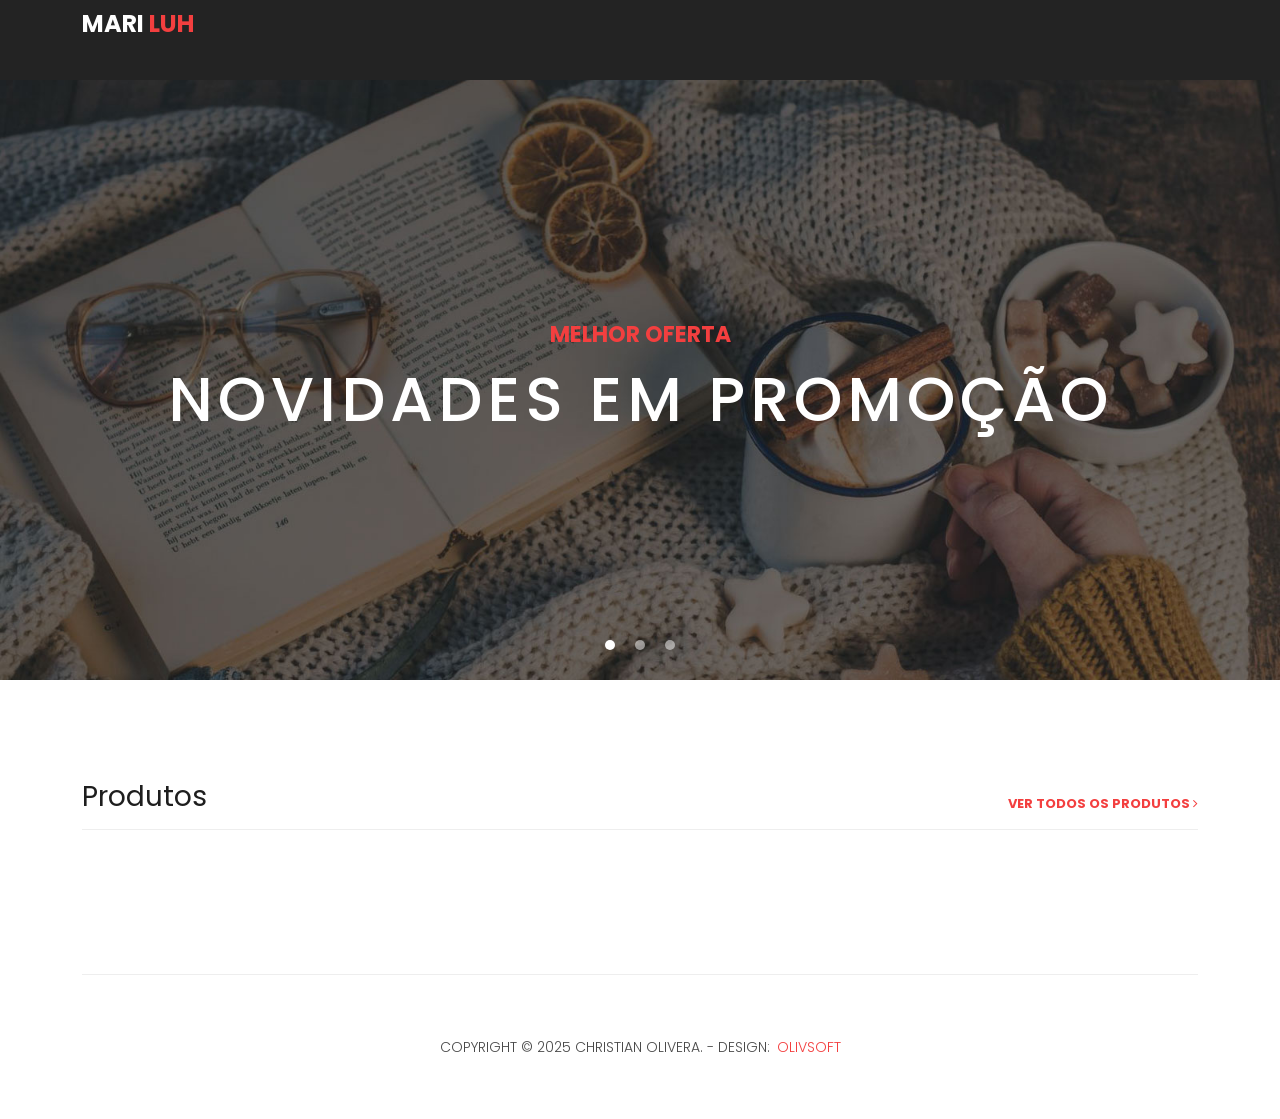
<file: index.html>
<!DOCTYPE html>
<html lang="en">
  <head>
    <meta charset="utf-8" />
    <meta
      name="viewport"
      content="width=device-width, initial-scale=1, shrink-to-fit=no"
    />
    <meta name="description" content="" />
    <meta name="author" content="" />
    <link
      href="https://fonts.googleapis.com/css?family=Poppins:100,200,300,400,500,600,700,800,900&display=swap"
      rel="stylesheet"
    />

    <title>MariLuh</title>
    <!-- Favicon -->
    <link rel="icon" type="image/png" href="favicon_io/favicon-32x32.png" />

    <!-- Bootstrap core CSS -->
    <link href="vendor/bootstrap/css/bootstrap.min.css" rel="stylesheet" />
    <link
      href="https://cdn.jsdelivr.net/npm/bootstrap@5.3.0/dist/css/bootstrap.min.css"
      rel="stylesheet"
    />
    <!-- -->

    <!-- Additional CSS Files -->
    <link rel="stylesheet" href="assets/css/fontawesome.css" />
    <link rel="stylesheet" href="assets/css/templatemo-sixteen.css" />
    <link rel="stylesheet" href="assets/css/owl.css" />
    <link rel="stylesheet" href="assets/css/modal.css" />
  </head>

  <body>
    <!-- ***** Preloader Start ***** -->
    <div id="preloader">
      <div class="jumper">
        <div></div>
        <div></div>
        <div></div>
      </div>
    </div>

    <!-- Header -->
    <header class="">
      <nav class="navbar navbar-expand-lg">
        <div class="container">
          <a class="navbar-brand" href="index.html"
            ><h2>Mari <em>Luh</em></h2></a
          >
        </div>
      </nav>
    </header>

    <!-- Page Content -->
    <!-- Banner Starts Here -->
    <div class="banner header-text">
      <div class="owl-banner owl-carousel">
        <div class="banner-item-01">
          <div class="text-content">
            <h4>Melhor Oferta</h4>
            <h2>Novidades em promoção</h2>
          </div>
        </div>
        <div class="banner-item-02">
          <div class="text-content">
            <h4>Ofertas relâmpagos</h4>
            <h2>Obtenha seus melhores produtos</h2>
          </div>
        </div>
        <div class="banner-item-03">
          <div class="text-content">
            <h4>Última hora</h4>
            <h2>Ofertas de última hora</h2>
          </div>
        </div>
      </div>
    </div>
    <!-- Banner Ends Here -->

    <div class="latest-products">
      <div class="container">
        <div class="row">
          <div class="col-md-12">
            <div class="section-heading">
              <h2>Produtos</h2>
              <a href="products.html"
                >ver todos os produtos <i class="fa fa-angle-right"></i
              ></a>
            </div>
          </div>

          <!--Produtos -->

          <div id="container-produtos" class="row"></div>

          <!--Produtos -->
          <br />
        </div>
      </div>
    </div>

    <footer>
      <div class="container">
        <div class="row">
          <div class="col-md-12">
            <div class="inner-content">
              <p>
                Copyright &copy; 2025 Christian Olivera. - Design:
                <a id="olivsoft-link" href="#" target="_blank">OlivSoft</a>
              </p>
            </div>
          </div>
        </div>
      </div>
    </footer>

    <!-- Modal -->

    <div id="phoneModal" class="modal">
      <div class="modal-content">
        <span class="close">&times;</span>
        <p>WhatsApp: (19) 00000-0000</p>
      </div>
    </div>

    <!-- fecha modal -->

    <!-- Bootstrap core JavaScript -->
    <script src="vendor/jquery/jquery.min.js"></script>
    <script src="vendor/bootstrap/js/bootstrap.bundle.min.js"></script>

    <!-- Additional Scripts -->
    <script src="https://cdn.jsdelivr.net/npm/bootstrap@5.3.0/dist/js/bootstrap.bundle.min.js"></script>
    <script src="assets/js/custom.js"></script>
    <script src="assets/js/owl.js"></script>
    <script src="assets/js/slick.js"></script>
    <script src="assets/js/isotope.js"></script>
    <script src="assets/js/accordions.js"></script>
    <script src="assets/js/modal.js"></script>
    <script src="assets/js/products.js"></script>
  </body>
</html>
</file>
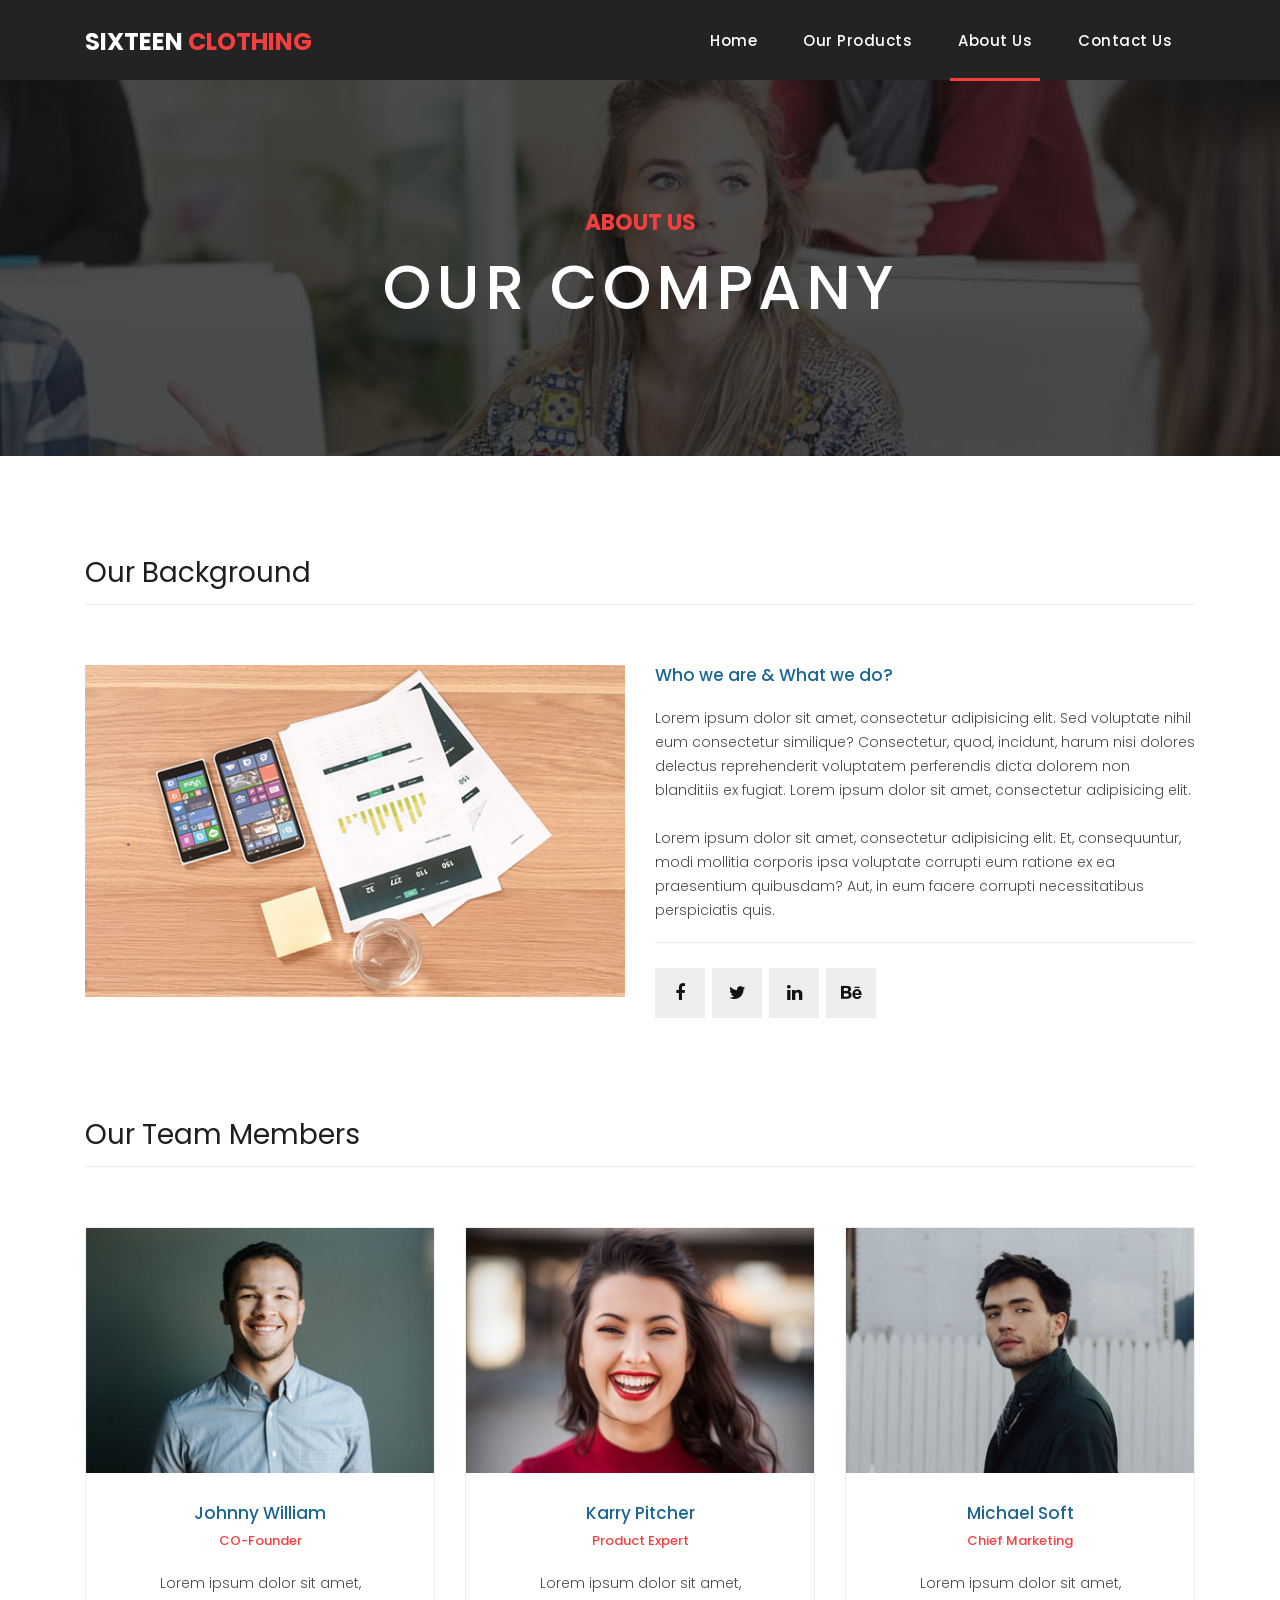
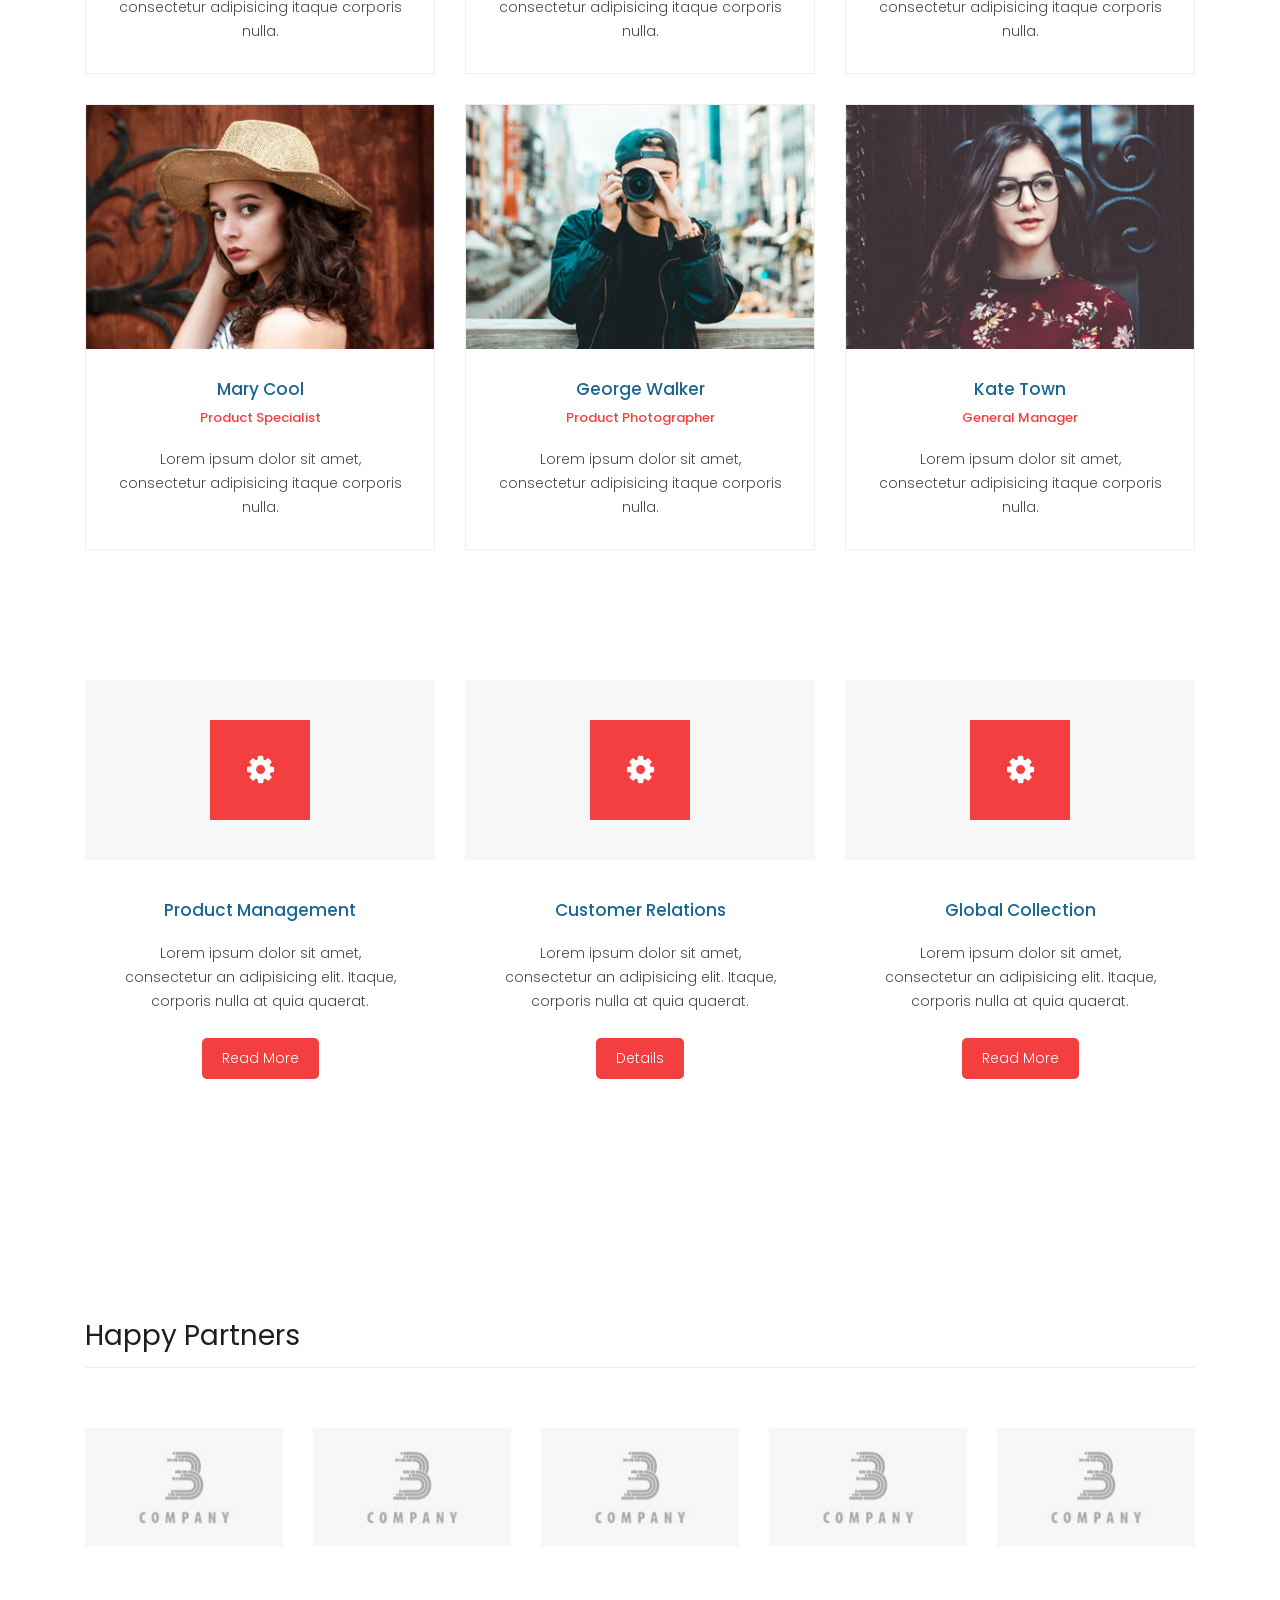
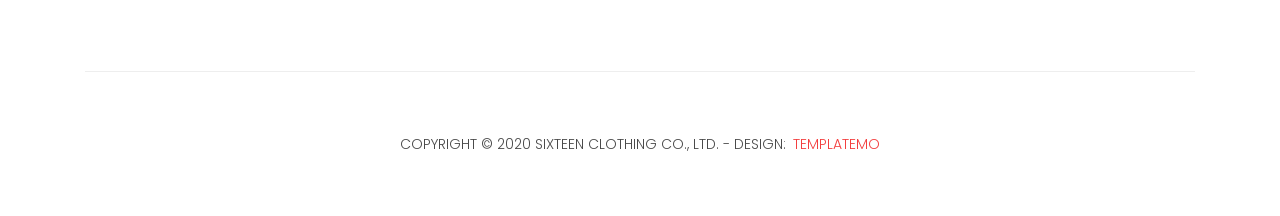
<file: about.html>
<!DOCTYPE html>
<html lang="en">

  <head>

    <meta charset="utf-8">
    <meta name="viewport" content="width=device-width, initial-scale=1, shrink-to-fit=no">
    <meta name="description" content="">
    <meta name="author" content="">
    <link href="https://fonts.googleapis.com/css?family=Poppins:100,200,300,400,500,600,700,800,900&display=swap" rel="stylesheet">

    <title>Sixteen Clothing - About Page</title>

    <!-- Bootstrap core CSS -->
    <link href="vendor/bootstrap/css/bootstrap.min.css" rel="stylesheet">
<!--

TemplateMo 546 Sixteen Clothing

https://templatemo.com/tm-546-sixteen-clothing

-->

    <!-- Additional CSS Files -->
    <link rel="stylesheet" href="assets/css/fontawesome.css">
    <link rel="stylesheet" href="assets/css/templatemo-sixteen.css">
    <link rel="stylesheet" href="assets/css/owl.css">

  </head>

  <body>

    <!-- ***** Preloader Start ***** -->
    <div id="preloader">
        <div class="jumper">
            <div></div>
            <div></div>
            <div></div>
        </div>
    </div>  
    <!-- ***** Preloader End ***** -->

    <!-- Header -->
    <header class="">
      <nav class="navbar navbar-expand-lg">
        <div class="container">
          <a class="navbar-brand" href="index.html"><h2>Sixteen <em>Clothing</em></h2></a>
          <button class="navbar-toggler" type="button" data-toggle="collapse" data-target="#navbarResponsive" aria-controls="navbarResponsive" aria-expanded="false" aria-label="Toggle navigation">
            <span class="navbar-toggler-icon"></span>
          </button>
          <div class="collapse navbar-collapse" id="navbarResponsive">
            <ul class="navbar-nav ml-auto">
              <li class="nav-item">
                <a class="nav-link" href="index.html">Home
                  <span class="sr-only">(current)</span>
                </a>
              </li> 
              <li class="nav-item">
                <a class="nav-link" href="products.html">Our Products</a>
              </li>
              <li class="nav-item active">
                <a class="nav-link" href="about.html">About Us</a>
              </li>
              <li class="nav-item">
                <a class="nav-link" href="contact.html">Contact Us</a>
              </li>
            </ul>
          </div>
        </div>
      </nav>
    </header>

    <!-- Page Content -->
    <div class="page-heading about-heading header-text">
      <div class="container">
        <div class="row">
          <div class="col-md-12">
            <div class="text-content">
              <h4>about us</h4>
              <h2>our company</h2>
            </div>
          </div>
        </div>
      </div>
    </div>


    <div class="best-features about-features">
      <div class="container">
        <div class="row">
          <div class="col-md-12">
            <div class="section-heading">
              <h2>Our Background</h2>
            </div>
          </div>
          <div class="col-md-6">
            <div class="right-image">
              <img src="assets/images/feature-image.jpg" alt="">
            </div>
          </div>
          <div class="col-md-6">
            <div class="left-content">
              <h4>Who we are &amp; What we do?</h4>
              <p>Lorem ipsum dolor sit amet, consectetur adipisicing elit. Sed voluptate nihil eum consectetur similique? Consectetur, quod, incidunt, harum nisi dolores delectus reprehenderit voluptatem perferendis dicta dolorem non blanditiis ex fugiat. Lorem ipsum dolor sit amet, consectetur adipisicing elit.<br><br>Lorem ipsum dolor sit amet, consectetur adipisicing elit. Et, consequuntur, modi mollitia corporis ipsa voluptate corrupti eum ratione ex ea praesentium quibusdam? Aut, in eum facere corrupti necessitatibus perspiciatis quis.</p>
              <ul class="social-icons">
                <li><a href="#"><i class="fa fa-facebook"></i></a></li>
                <li><a href="#"><i class="fa fa-twitter"></i></a></li>
                <li><a href="#"><i class="fa fa-linkedin"></i></a></li>
                <li><a href="#"><i class="fa fa-behance"></i></a></li>
              </ul>
            </div>
          </div>
        </div>
      </div>
    </div>

    
    <div class="team-members">
      <div class="container">
        <div class="row">
          <div class="col-md-12">
            <div class="section-heading">
              <h2>Our Team Members</h2>
            </div>
          </div>
          <div class="col-md-4">
            <div class="team-member">
              <div class="thumb-container">
                <img src="assets/images/team_01.jpg" alt="">
                <div class="hover-effect">
                  <div class="hover-content">
                    <ul class="social-icons">
                      <li><a href="#"><i class="fa fa-facebook"></i></a></li>
                      <li><a href="#"><i class="fa fa-twitter"></i></a></li>
                      <li><a href="#"><i class="fa fa-linkedin"></i></a></li>
                      <li><a href="#"><i class="fa fa-behance"></i></a></li>
                    </ul>
                  </div>
                </div>
              </div>
              <div class="down-content">
                <h4>Johnny William</h4>
                <span>CO-Founder</span>
                <p>Lorem ipsum dolor sit amet, consectetur adipisicing itaque corporis nulla.</p>
              </div>
            </div>
          </div>
          <div class="col-md-4">
            <div class="team-member">
              <div class="thumb-container">
                <img src="assets/images/team_02.jpg" alt="">
                <div class="hover-effect">
                  <div class="hover-content">
                    <ul class="social-icons">
                      <li><a href="#"><i class="fa fa-facebook"></i></a></li>
                      <li><a href="#"><i class="fa fa-twitter"></i></a></li>
                      <li><a href="#"><i class="fa fa-linkedin"></i></a></li>
                      <li><a href="#"><i class="fa fa-behance"></i></a></li>
                    </ul>
                  </div>
                </div>
              </div>
              <div class="down-content">
                <h4>Karry Pitcher</h4>
                <span>Product Expert</span>
                <p>Lorem ipsum dolor sit amet, consectetur adipisicing itaque corporis nulla.</p>
              </div>
            </div>
          </div>
          <div class="col-md-4">
            <div class="team-member">
              <div class="thumb-container">
                <img src="assets/images/team_03.jpg" alt="">
                <div class="hover-effect">
                  <div class="hover-content">
                    <ul class="social-icons">
                      <li><a href="#"><i class="fa fa-facebook"></i></a></li>
                      <li><a href="#"><i class="fa fa-twitter"></i></a></li>
                      <li><a href="#"><i class="fa fa-linkedin"></i></a></li>
                      <li><a href="#"><i class="fa fa-behance"></i></a></li>
                    </ul>
                  </div>
                </div>
              </div>
              <div class="down-content">
                <h4>Michael Soft</h4>
                <span>Chief Marketing</span>
                <p>Lorem ipsum dolor sit amet, consectetur adipisicing itaque corporis nulla.</p>
              </div>
            </div>
          </div>
          <div class="col-md-4">
            <div class="team-member">
              <div class="thumb-container">
                <img src="assets/images/team_04.jpg" alt="">
                <div class="hover-effect">
                  <div class="hover-content">
                    <ul class="social-icons">
                      <li><a href="#"><i class="fa fa-facebook"></i></a></li>
                      <li><a href="#"><i class="fa fa-twitter"></i></a></li>
                      <li><a href="#"><i class="fa fa-linkedin"></i></a></li>
                      <li><a href="#"><i class="fa fa-behance"></i></a></li>
                    </ul>
                  </div>
                </div>
              </div>
              <div class="down-content">
                <h4>Mary Cool</h4>
                <span>Product Specialist</span>
                <p>Lorem ipsum dolor sit amet, consectetur adipisicing itaque corporis nulla.</p>
              </div>
            </div>
          </div>
          <div class="col-md-4">
            <div class="team-member">
              <div class="thumb-container">
                <img src="assets/images/team_05.jpg" alt="">
                <div class="hover-effect">
                  <div class="hover-content">
                    <ul class="social-icons">
                      <li><a href="#"><i class="fa fa-facebook"></i></a></li>
                      <li><a href="#"><i class="fa fa-twitter"></i></a></li>
                      <li><a href="#"><i class="fa fa-linkedin"></i></a></li>
                      <li><a href="#"><i class="fa fa-behance"></i></a></li>
                    </ul>
                  </div>
                </div>
              </div>
              <div class="down-content">
                <h4>George Walker</h4>
                <span>Product Photographer</span>
                <p>Lorem ipsum dolor sit amet, consectetur adipisicing itaque corporis nulla.</p>
              </div>
            </div>
          </div>
          <div class="col-md-4">
            <div class="team-member">
              <div class="thumb-container">
                <img src="assets/images/team_06.jpg" alt="">
                <div class="hover-effect">
                  <div class="hover-content">
                    <ul class="social-icons">
                      <li><a href="#"><i class="fa fa-facebook"></i></a></li>
                      <li><a href="#"><i class="fa fa-twitter"></i></a></li>
                      <li><a href="#"><i class="fa fa-linkedin"></i></a></li>
                      <li><a href="#"><i class="fa fa-behance"></i></a></li>
                    </ul>
                  </div>
                </div>
              </div>
              <div class="down-content">
                <h4>Kate Town</h4>
                <span>General Manager</span>
                <p>Lorem ipsum dolor sit amet, consectetur adipisicing itaque corporis nulla.</p>
              </div>
            </div>
          </div>
        </div>
      </div>
    </div>


    <div class="services">
      <div class="container">
        <div class="row">
          <div class="col-md-4">
            <div class="service-item">
              <div class="icon">
                <i class="fa fa-gear"></i>
              </div>
              <div class="down-content">
                <h4>Product Management</h4>
                <p>Lorem ipsum dolor sit amet, consectetur an adipisicing elit. Itaque, corporis nulla at quia quaerat.</p>
                <a href="#" class="filled-button">Read More</a>
              </div>
            </div>
          </div>
          <div class="col-md-4">
            <div class="service-item">
              <div class="icon">
                <i class="fa fa-gear"></i>
              </div>
              <div class="down-content">
                <h4>Customer Relations</h4>
                <p>Lorem ipsum dolor sit amet, consectetur an adipisicing elit. Itaque, corporis nulla at quia quaerat.</p>
                <a href="#" class="filled-button">Details</a>
              </div>
            </div>
          </div>
          <div class="col-md-4">
            <div class="service-item">
              <div class="icon">
                <i class="fa fa-gear"></i>
              </div>
              <div class="down-content">
                <h4>Global Collection</h4>
                <p>Lorem ipsum dolor sit amet, consectetur an adipisicing elit. Itaque, corporis nulla at quia quaerat.</p>
                <a href="#" class="filled-button">Read More</a>
              </div>
            </div>
          </div>
        </div>
      </div>
    </div>


    <div class="happy-clients">
      <div class="container">
        <div class="row">
          <div class="col-md-12">
            <div class="section-heading">
              <h2>Happy Partners</h2>
            </div>
          </div>
          <div class="col-md-12">
            <div class="owl-clients owl-carousel">
              <div class="client-item">
                <img src="assets/images/client-01.png" alt="1">
              </div>
              
              <div class="client-item">
                <img src="assets/images/client-01.png" alt="2">
              </div>
              
              <div class="client-item">
                <img src="assets/images/client-01.png" alt="3">
              </div>
              
              <div class="client-item">
                <img src="assets/images/client-01.png" alt="4">
              </div>
              
              <div class="client-item">
                <img src="assets/images/client-01.png" alt="5">
              </div>
              
              <div class="client-item">
                <img src="assets/images/client-01.png" alt="6">
              </div>
            </div>
          </div>
        </div>
      </div>
    </div>

    
    <footer>
      <div class="container">
        <div class="row">
          <div class="col-md-12">
            <div class="inner-content">
              <p>Copyright &copy; 2020 Sixteen Clothing Co., Ltd.
            
            - Design: <a rel="nofollow noopener" href="https://templatemo.com" target="_blank">TemplateMo</a></p>
            </div>
          </div>
        </div>
      </div>
    </footer>


    <!-- Bootstrap core JavaScript -->
    <script src="vendor/jquery/jquery.min.js"></script>
    <script src="vendor/bootstrap/js/bootstrap.bundle.min.js"></script>


    <!-- Additional Scripts -->
    <script src="assets/js/custom.js"></script>
    <script src="assets/js/owl.js"></script>
    <script src="assets/js/slick.js"></script>
    <script src="assets/js/isotope.js"></script>
    <script src="assets/js/accordions.js"></script>


    <script language = "text/Javascript"> 
      cleared[0] = cleared[1] = cleared[2] = 0; //set a cleared flag for each field
      function clearField(t){                   //declaring the array outside of the
      if(! cleared[t.id]){                      // function makes it static and global
          cleared[t.id] = 1;  // you could use true and false, but that's more typing
          t.value='';         // with more chance of typos
          t.style.color='#fff';
          }
      }
    </script>


  </body>

</html>
</file>
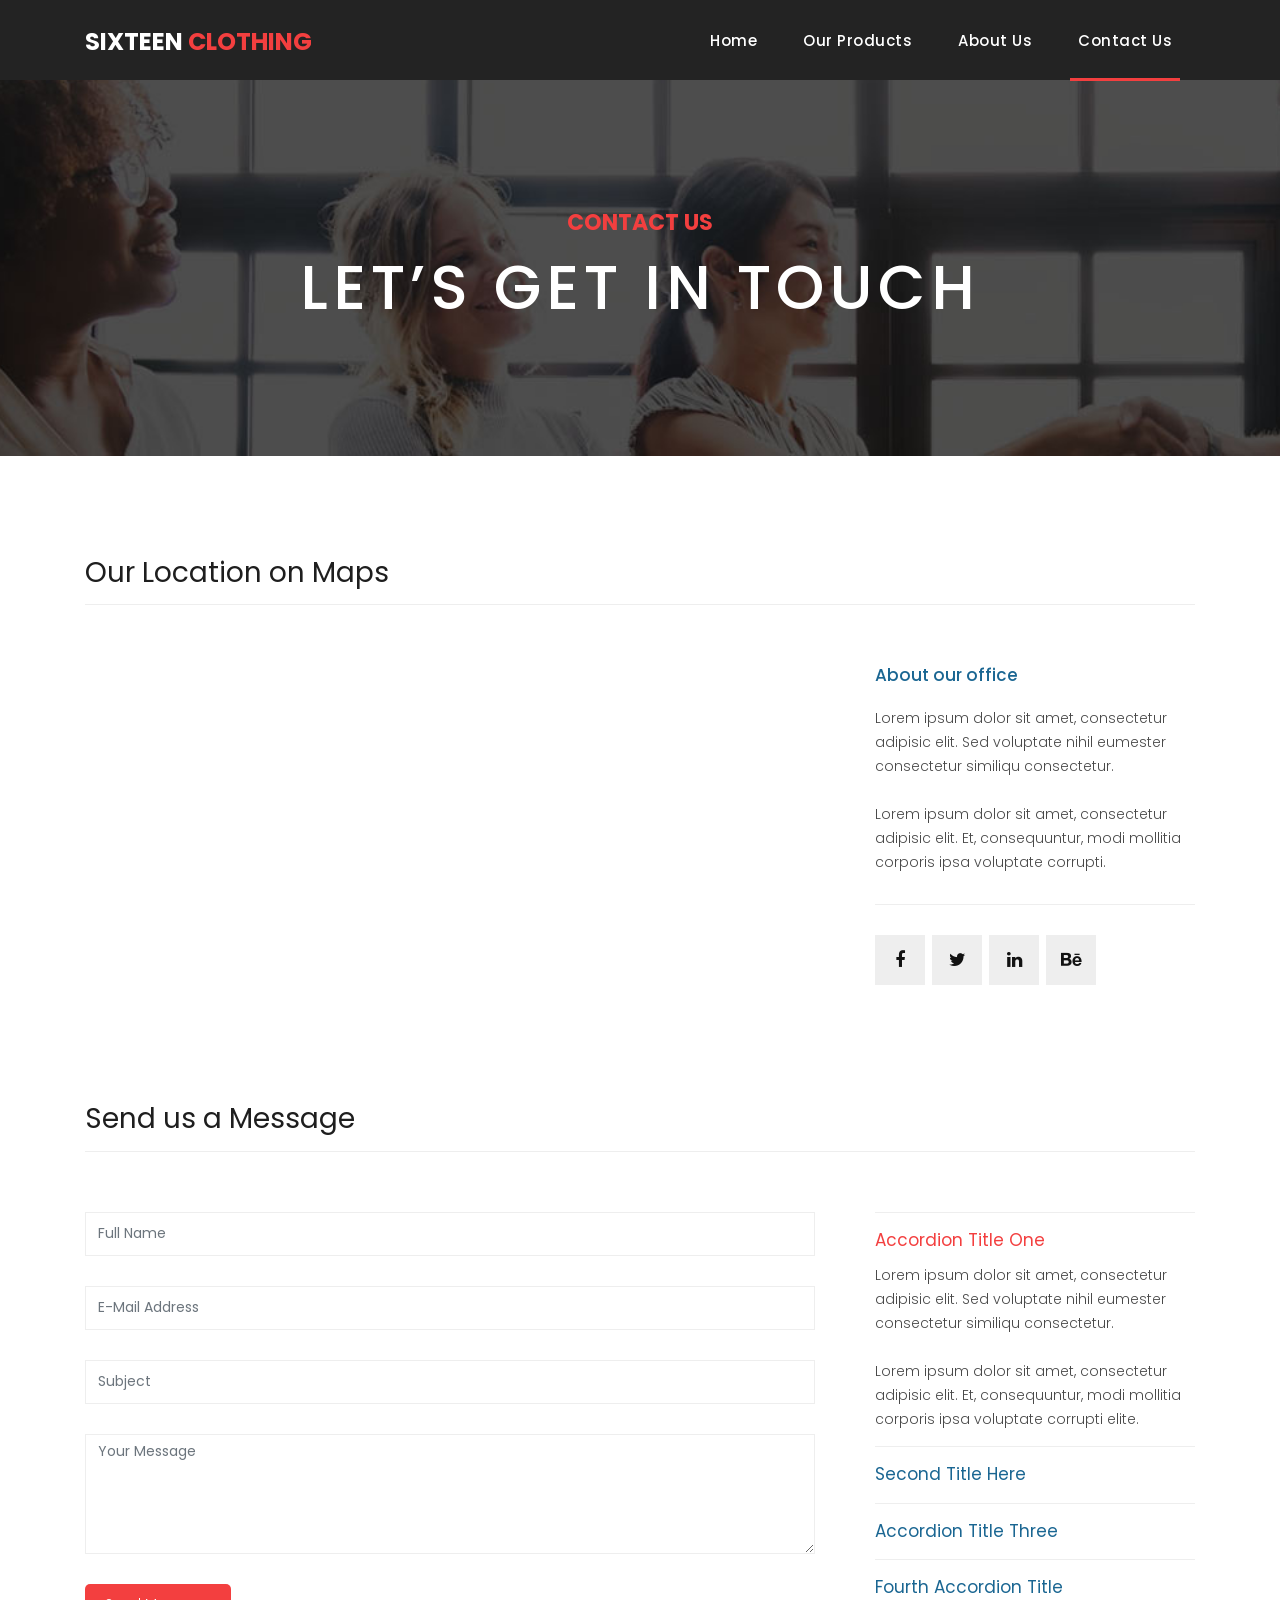
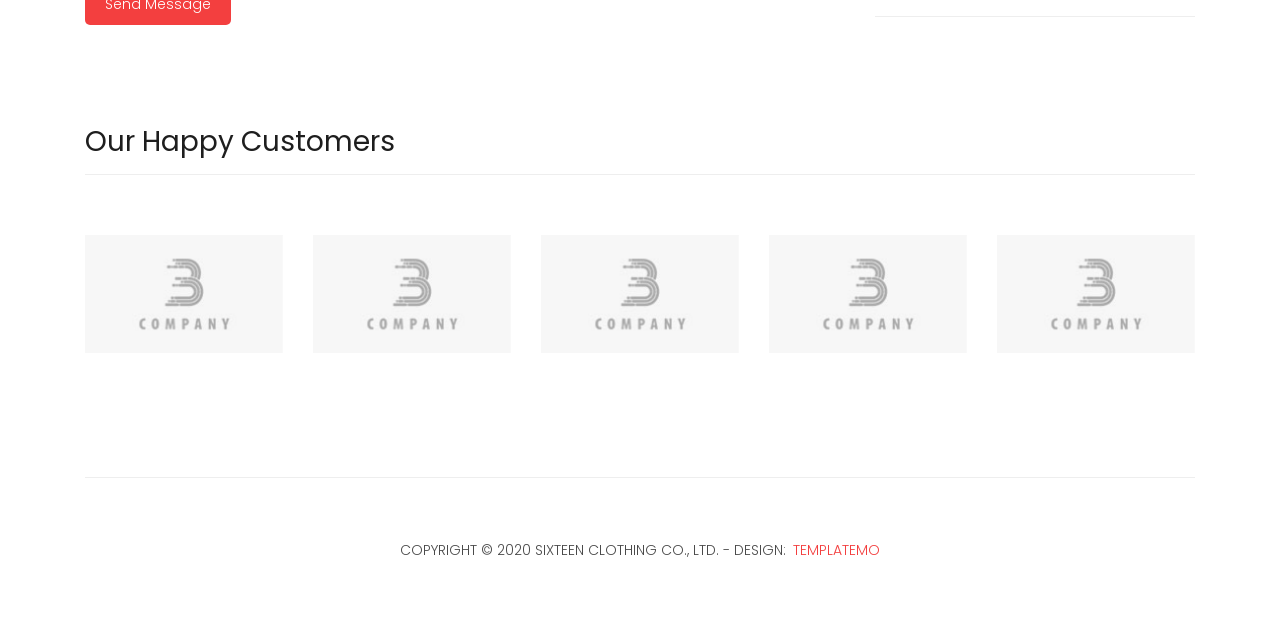
<file: contact.html>
<!DOCTYPE html>
<html lang="en">

  <head>

    <meta charset="utf-8">
    <meta name="viewport" content="width=device-width, initial-scale=1, shrink-to-fit=no">
    <meta name="description" content="">
    <meta name="author" content="">
    <link href="https://fonts.googleapis.com/css?family=Poppins:100,200,300,400,500,600,700,800,900&display=swap" rel="stylesheet">

    <title>Sixteen Clothing - Contact Page</title>

    <!-- Bootstrap core CSS -->
    <link href="vendor/bootstrap/css/bootstrap.min.css" rel="stylesheet">
<!--

TemplateMo 546 Sixteen Clothing

https://templatemo.com/tm-546-sixteen-clothing

-->

    <!-- Additional CSS Files -->
    <link rel="stylesheet" href="assets/css/fontawesome.css">
    <link rel="stylesheet" href="assets/css/templatemo-sixteen.css">
    <link rel="stylesheet" href="assets/css/owl.css">

  </head>

  <body>

    <!-- ***** Preloader Start ***** -->
    <div id="preloader">
        <div class="jumper">
            <div></div>
            <div></div>
            <div></div>
        </div>
    </div>  
    <!-- ***** Preloader End ***** -->

    <!-- Header -->
    <header class="">
      <nav class="navbar navbar-expand-lg">
        <div class="container">
          <a class="navbar-brand" href="index.html"><h2>Sixteen <em>Clothing</em></h2></a>
          <button class="navbar-toggler" type="button" data-toggle="collapse" data-target="#navbarResponsive" aria-controls="navbarResponsive" aria-expanded="false" aria-label="Toggle navigation">
            <span class="navbar-toggler-icon"></span>
          </button>
          <div class="collapse navbar-collapse" id="navbarResponsive">
            <ul class="navbar-nav ml-auto">
              <li class="nav-item">
                <a class="nav-link" href="index.html">Home
                  <span class="sr-only">(current)</span>
                </a>
              </li> 
              <li class="nav-item">
                <a class="nav-link" href="products.html">Our Products</a>
              </li>
              <li class="nav-item">
                <a class="nav-link" href="about.html">About Us</a>
              </li>
              <li class="nav-item active">
                <a class="nav-link" href="contact.html">Contact Us</a>
              </li>
            </ul>
          </div>
        </div>
      </nav>
    </header>

    <!-- Page Content -->
    <div class="page-heading contact-heading header-text">
      <div class="container">
        <div class="row">
          <div class="col-md-12">
            <div class="text-content">
              <h4>contact us</h4>
              <h2>let’s get in touch</h2>
            </div>
          </div>
        </div>
      </div>
    </div>


    <div class="find-us">
      <div class="container">
        <div class="row">
          <div class="col-md-12">
            <div class="section-heading">
              <h2>Our Location on Maps</h2>
            </div>
          </div>
          <div class="col-md-8">
<!-- How to change your own map point
	1. Go to Google Maps
	2. Click on your location point
	3. Click "Share" and choose "Embed map" tab
	4. Copy only URL and paste it within the src="" field below
-->
            <div id="map">
              <iframe src="https://maps.google.com/maps?q=Av.+L%C3%BAcio+Costa,+Rio+de+Janeiro+-+RJ,+Brazil&t=&z=13&ie=UTF8&iwloc=&output=embed" width="100%" height="330px" frameborder="0" style="border:0" allowfullscreen></iframe>
            </div>
          </div>
          <div class="col-md-4">
            <div class="left-content">
              <h4>About our office</h4>
              <p>Lorem ipsum dolor sit amet, consectetur adipisic elit. Sed voluptate nihil eumester consectetur similiqu consectetur.<br><br>Lorem ipsum dolor sit amet, consectetur adipisic elit. Et, consequuntur, modi mollitia corporis ipsa voluptate corrupti.</p>
              <ul class="social-icons">
                <li><a href="#"><i class="fa fa-facebook"></i></a></li>
                <li><a href="#"><i class="fa fa-twitter"></i></a></li>
                <li><a href="#"><i class="fa fa-linkedin"></i></a></li>
                <li><a href="#"><i class="fa fa-behance"></i></a></li>
              </ul>
            </div>
          </div>
        </div>
      </div>
    </div>

    
    <div class="send-message">
      <div class="container">
        <div class="row">
          <div class="col-md-12">
            <div class="section-heading">
              <h2>Send us a Message</h2>
            </div>
          </div>
          <div class="col-md-8">
            <div class="contact-form">
              <form id="contact" action="" method="post">
                <div class="row">
                  <div class="col-lg-12 col-md-12 col-sm-12">
                    <fieldset>
                      <input name="name" type="text" class="form-control" id="name" placeholder="Full Name" required="">
                    </fieldset>
                  </div>
                  <div class="col-lg-12 col-md-12 col-sm-12">
                    <fieldset>
                      <input name="email" type="text" class="form-control" id="email" placeholder="E-Mail Address" required="">
                    </fieldset>
                  </div>
                  <div class="col-lg-12 col-md-12 col-sm-12">
                    <fieldset>
                      <input name="subject" type="text" class="form-control" id="subject" placeholder="Subject" required="">
                    </fieldset>
                  </div>
                  <div class="col-lg-12">
                    <fieldset>
                      <textarea name="message" rows="6" class="form-control" id="message" placeholder="Your Message" required=""></textarea>
                    </fieldset>
                  </div>
                  <div class="col-lg-12">
                    <fieldset>
                      <button type="submit" id="form-submit" class="filled-button">Send Message</button>
                    </fieldset>
                  </div>
                </div>
              </form>
            </div>
          </div>
          <div class="col-md-4">
            <ul class="accordion">
              <li>
                  <a>Accordion Title One</a>
                  <div class="content">
                      <p>Lorem ipsum dolor sit amet, consectetur adipisic elit. Sed voluptate nihil eumester consectetur similiqu consectetur.<br><br>Lorem ipsum dolor sit amet, consectetur adipisic elit. Et, consequuntur, modi mollitia corporis ipsa voluptate corrupti elite.</p>
                  </div>
              </li>
              <li>
                  <a>Second Title Here</a>
                  <div class="content">
                      <p>Lorem ipsum dolor sit amet, consectetur adipisic elit. Sed voluptate nihil eumester consectetur similiqu consectetur.<br><br>Lorem ipsum dolor sit amet, consectetur adipisic elit. Et, consequuntur, modi mollitia corporis ipsa voluptate corrupti elite.</p>
                  </div>
              </li>
              <li>
                  <a>Accordion Title Three</a>
                  <div class="content">
                      <p>Lorem ipsum dolor sit amet, consectetur adipisic elit. Sed voluptate nihil eumester consectetur similiqu consectetur.<br><br>Lorem ipsum dolor sit amet, consectetur adipisic elit. Et, consequuntur, modi mollitia corporis ipsa voluptate corrupti elite.</p>
                  </div>
              </li>
              <li>
                  <a>Fourth Accordion Title</a>
                  <div class="content">
                      <p>Lorem ipsum dolor sit amet, consectetur adipisic elit. Sed voluptate nihil eumester consectetur similiqu consectetur.<br><br>Lorem ipsum dolor sit amet, consectetur adipisic elit. Et, consequuntur, modi mollitia corporis ipsa voluptate corrupti elite.</p>
                  </div>
              </li>
            </ul>
          </div>
        </div>
      </div>
    </div>

    <div class="happy-clients">
      <div class="container">
        <div class="row">
          <div class="col-md-12">
            <div class="section-heading">
              <h2>Our Happy Customers</h2>
            </div>
          </div>
          <div class="col-md-12">
            <div class="owl-clients owl-carousel">
              <div class="client-item">
                <img src="assets/images/client-01.png" alt="1">
              </div>
              
              <div class="client-item">
                <img src="assets/images/client-01.png" alt="2">
              </div>
              
              <div class="client-item">
                <img src="assets/images/client-01.png" alt="3">
              </div>
              
              <div class="client-item">
                <img src="assets/images/client-01.png" alt="4">
              </div>
              
              <div class="client-item">
                <img src="assets/images/client-01.png" alt="5">
              </div>
              
              <div class="client-item">
                <img src="assets/images/client-01.png" alt="6">
              </div>
            </div>
          </div>
        </div>
      </div>
    </div>

    
    <footer>
      <div class="container">
        <div class="row">
          <div class="col-md-12">
            <div class="inner-content">
              <p>Copyright &copy; 2020 Sixteen Clothing Co., Ltd.
            
            - Design: <a rel="nofollow noopener" href="https://templatemo.com" target="_blank">TemplateMo</a></p>
            </div>
          </div>
        </div>
      </div>
    </footer>


    <!-- Bootstrap core JavaScript -->
    <script src="vendor/jquery/jquery.min.js"></script>
    <script src="vendor/bootstrap/js/bootstrap.bundle.min.js"></script>


    <!-- Additional Scripts -->
    <script src="assets/js/custom.js"></script>
    <script src="assets/js/owl.js"></script>
    <script src="assets/js/slick.js"></script>
    <script src="assets/js/isotope.js"></script>
    <script src="assets/js/accordions.js"></script>


    <script language = "text/Javascript"> 
      cleared[0] = cleared[1] = cleared[2] = 0; //set a cleared flag for each field
      function clearField(t){                   //declaring the array outside of the
      if(! cleared[t.id]){                      // function makes it static and global
          cleared[t.id] = 1;  // you could use true and false, but that's more typing
          t.value='';         // with more chance of typos
          t.style.color='#fff';
          }
      }
    </script>


  </body>

</html>
</file>
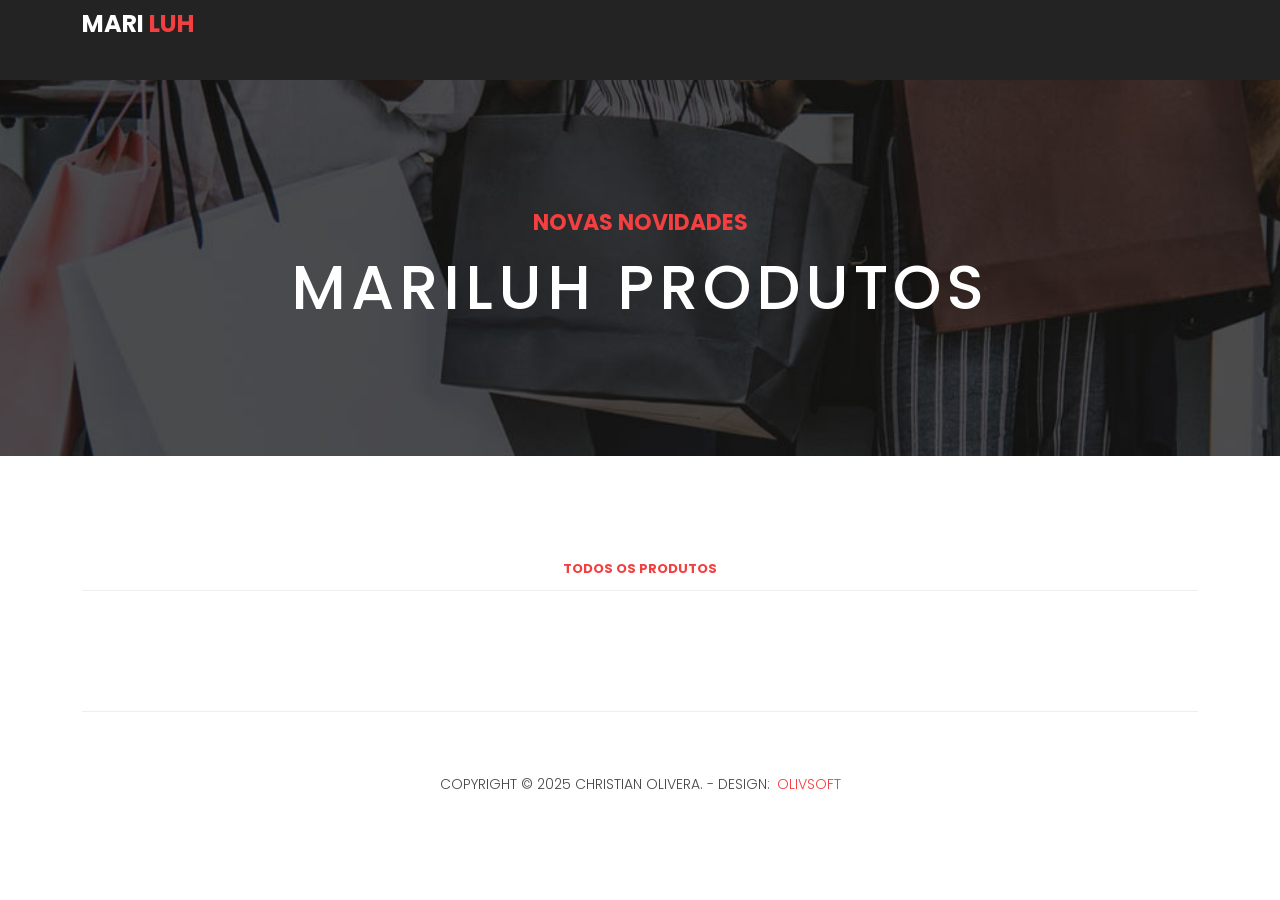
<file: products.html>
<!DOCTYPE html>
<html lang="en">
  <head>
    <meta charset="utf-8" />
    <meta
      name="viewport"
      content="width=device-width, initial-scale=1, shrink-to-fit=no"
    />
    <meta name="description" content="" />
    <meta name="author" content="" />
    <link
      href="https://fonts.googleapis.com/css?family=Poppins:100,200,300,400,500,600,700,800,900&display=swap"
      rel="stylesheet"
    />

    <title>MariLuh</title>

    <!-- Bootstrap core CSS -->
    <link href="vendor/bootstrap/css/bootstrap.min.css" rel="stylesheet" />
    <link
      href="https://cdn.jsdelivr.net/npm/bootstrap@5.3.0/dist/css/bootstrap.min.css"
      rel="stylesheet"
    />

    <!--



-->

    <!-- Additional CSS Files -->
    <link rel="stylesheet" href="assets/css/fontawesome.css" />
    <link rel="stylesheet" href="assets/css/templatemo-sixteen.css" />
    <link rel="stylesheet" href="assets/css/owl.css" />
    <link rel="stylesheet" href="assets/css/modal.css" />
  </head>

  <body>
    <!-- ***** Preloader Start ***** -->
    <div id="preloader">
      <div class="jumper">
        <div></div>
        <div></div>
        <div></div>
      </div>
    </div>
    <!-- ***** Preloader End ***** -->

    <!-- Header -->
    <header class="">
      <nav class="navbar navbar-expand-lg">
        <div class="container">
          <a class="navbar-brand" href="index.html"
            ><h2>Mari <em>Luh</em></h2></a
          >
        </div>
      </nav>
    </header>

    <!-- Page Content -->
    <div class="page-heading products-heading header-text">
      <div class="container">
        <div class="row">
          <div class="col-md-12">
            <div class="text-content">
              <h4>Novas novidades</h4>
              <h2>mariluh produtos</h2>
            </div>
          </div>
        </div>
      </div>
    </div>

    <div class="products">
      <div class="container">
        <div class="row">
          <div class="col-md-12">
            <div class="filters">
              <ul>
                <li class="active" data-filter="*">Todos os Produtos</li>
              </ul>
            </div>
          </div>

          <!--Produtos -->

          <div id="container-produtos" class="row"></div>

          <!--Produtos -->

          <div class="product-button">
            <button class="load-carre" id="load-more">Carregar mais...</button>
          </div>
        </div>
      </div>
    </div>

    <footer>
      <div class="container">
        <div class="row">
          <div class="col-md-12">
            <div class="inner-content">
              <p>
                Copyright &copy; 2025 Christian Olivera. - Design:
                <a id="olivsoft-link" href="#" target="_blank">OlivSoft</a>
              </p>
            </div>
          </div>
        </div>
      </div>
    </footer>

    <!-- Modal -->

    <div id="phoneModal" class="modal">
      <div class="modal-content">
        <span class="close">&times;</span>
<<<<<<< HEAD
        <p>WhatsApp: (19) 00000-0000</p>
=======
        <p>WhatsApp: (19) 00000-00000</p>
>>>>>>> 6bfb32e975662b75f5bc8f1c3742c43b7bab2089
      </div>
    </div>

    <!-- fecha modal -->

    <!-- Bootstrap core JavaScript -->
    <script src="vendor/jquery/jquery.min.js"></script>
    <script src="vendor/bootstrap/js/bootstrap.bundle.min.js"></script>

    <!-- Additional Scripts -->
    <script src="https://cdn.jsdelivr.net/npm/bootstrap@5.3.0/dist/js/bootstrap.bundle.min.js"></script>
    <script src="assets/js/custom.js"></script>
    <script src="assets/js/owl.js"></script>
    <script src="assets/js/slick.js"></script>
    <script src="assets/js/isotope.js"></script>
    <script src="assets/js/accordions.js"></script>
    <script src="assets/js/modal.js"></script>
    <script src="assets/js/products.js"></script>
  </body>
</html>
</file>
<file: assets/css/templatemo-sixteen.css>
/*

TemplateMo 546 Sixteen Clothing

https://templatemo.com/tm-546-sixteen-clothing

*/
body {
  font-family: "Poppins", sans-serif;
  overflow-x: hidden;
  text-rendering: optimizeLegibility;
  -webkit-font-smoothing: antialiased;
  -moz-osx-font-smoothing: grayscale;
}
p {
  margin-bottom: 0px;
  font-size: 14px;
  font-weight: 300;
  color: #4a4a4a;
  line-height: 24px;
}
a {
  text-decoration: none !important;
}
ul {
  padding: 0;
  margin: 0;
  list-style: none;
}

h1,
h2,
h3,
h4,
h5,
h6 {
  margin: 0px;
}

ul.social-icons li {
  display: inline-block;
  margin-right: 3px;
}

ul.social-icons li:last-child {
  margin-right: 0px;
}

ul.social-icons li a {
  width: 50px;
  height: 50px;
  display: inline-block;
  line-height: 50px;
  background-color: #eee;
  color: #121212;
  font-size: 18px;
  text-align: center;
  transition: all 0.3s;
}

ul.social-icons li a:hover {
  background-color: #f33f3f;
  color: #fff;
}

a.filled-button {
  background-color: #f33f3f;
  color: #fff;
  font-size: 14px;
  text-transform: capitalize;
  font-weight: 300;
  padding: 10px 20px;
  border-radius: 5px;
  display: inline-block;
  transition: all 0.3s;
}

a.filled-button:hover {
  background-color: #121212;
  color: #fff;
}

.section-heading {
  text-align: left;
  margin-bottom: 60px;
  border-bottom: 1px solid #eee;
}

.section-heading h2 {
  font-size: 28px;
  font-weight: 400;
  color: #1e1e1e;
  margin-bottom: 15px;
}

.products-heading {
  background-image: url(../images/products-heading.jpg);
}

.about-heading {
  background-image: url(../images/about-heading.jpg);
}

.contact-heading {
  background-image: url(../images/contact-heading.jpg);
}

.page-heading {
  padding: 210px 0px 130px 0px;
  text-align: center;
  background-position: center center;
  background-repeat: no-repeat;
  background-size: cover;
}

.page-heading .text-content h4 {
  color: #f33f3f;
  font-size: 22px;
  text-transform: uppercase;
  font-weight: 700;
  margin-bottom: 15px;
}

.page-heading .text-content h2 {
  color: #fff;
  font-size: 62px;
  text-transform: uppercase;
  letter-spacing: 5px;
}

#preloader {
  overflow: hidden;
  background: #f33f3f;
  left: 0;
  right: 0;
  top: 0;
  bottom: 0;
  position: fixed;
  z-index: 9999999;
  color: #fff;
}

#preloader .jumper {
  left: 0;
  top: 0;
  right: 0;
  bottom: 0;
  display: block;
  position: absolute;
  margin: auto;
  width: 50px;
  height: 50px;
}

#preloader .jumper > div {
  background-color: #fff;
  width: 10px;
  height: 10px;
  border-radius: 100%;
  -webkit-animation-fill-mode: both;
  animation-fill-mode: both;
  position: absolute;
  opacity: 0;
  width: 50px;
  height: 50px;
  -webkit-animation: jumper 1s 0s linear infinite;
  animation: jumper 1s 0s linear infinite;
}

#preloader .jumper > div:nth-child(2) {
  -webkit-animation-delay: 0.33333s;
  animation-delay: 0.33333s;
}

#preloader .jumper > div:nth-child(3) {
  -webkit-animation-delay: 0.66666s;
  animation-delay: 0.66666s;
}

@-webkit-keyframes jumper {
  0% {
    opacity: 0;
    -webkit-transform: scale(0);
    transform: scale(0);
  }
  5% {
    opacity: 1;
  }
  100% {
    -webkit-transform: scale(1);
    transform: scale(1);
    opacity: 0;
  }
}

@keyframes jumper {
  0% {
    opacity: 0;
    -webkit-transform: scale(0);
    transform: scale(0);
  }
  5% {
    opacity: 1;
  }
  100% {
    opacity: 0;
  }
}

/* Header Style */
header {
  position: absolute;
  z-index: 99999;
  width: 100%;
  height: 80px;
  background-color: #232323;
  -webkit-transition: all 0.3s ease-in-out 0s;
  -moz-transition: all 0.3s ease-in-out 0s;
  -o-transition: all 0.3s ease-in-out 0s;
  transition: all 0.3s ease-in-out 0s;
}
header .navbar {
  padding: 17px 0px;
}
.background-header .navbar {
  padding: 17px 0px;
}
.background-header {
  top: 0;
  position: fixed;
  background-color: #fff !important;
  box-shadow: 0px 1px 10px rgba(0, 0, 0, 0.1);
}
.background-header .navbar-brand h2 {
  color: #121212 !important;
}
.background-header .navbar-nav a.nav-link {
  color: #1e1e1e !important;
}
.background-header .navbar-nav .nav-link:hover,
.background-header .navbar-nav .active > .nav-link,
.background-header .navbar-nav .nav-link.active,
.background-header .navbar-nav .nav-link.show,
.background-header .navbar-nav .show > .nav-link {
  color: #f33f3f !important;
}
.navbar .navbar-brand {
  float: left;
  margin-top: -12px;
  outline: none;
}
.navbar .navbar-brand h2 {
  color: #fff;
  text-transform: uppercase;
  font-size: 24px;
  font-weight: 700;
  -webkit-transition: all 0.3s ease 0s;
  -moz-transition: all 0.3s ease 0s;
  -o-transition: all 0.3s ease 0s;
  transition: all 0.3s ease 0s;
}
.navbar .navbar-brand h2 em {
  font-style: normal;
  color: #f33f3f;
}
#navbarResponsive {
  z-index: 999;
}
.navbar-collapse {
  text-align: center;
}
.navbar .navbar-nav .nav-item {
  margin: 0px 15px;
}
.navbar .navbar-nav a.nav-link {
  text-transform: capitalize;
  font-size: 15px;
  font-weight: 500;
  letter-spacing: 0.5px;
  color: #fff;
  transition: all 0.5s;
  margin-top: 5px;
}
.navbar .navbar-nav .nav-link:hover,
.navbar .navbar-nav .active > .nav-link,
.navbar .navbar-nav .nav-link.active,
.navbar .navbar-nav .nav-link.show,
.navbar .navbar-nav .show > .nav-link {
  color: #fff;
  padding-bottom: 25px;
  border-bottom: 3px solid #f33f3f;
}
.navbar .navbar-toggler-icon {
  background-image: none;
}
.navbar .navbar-toggler {
  border-color: #fff;
  background-color: #fff;
  height: 36px;
  outline: none;
  border-radius: 0px;
  position: absolute;
  right: 30px;
  top: 20px;
}
.navbar .navbar-toggler-icon:after {
  content: "\f0c9";
  color: #f33f3f;
  font-size: 18px;
  line-height: 26px;
  font-family: "FontAwesome";
}

/* Banner Style */
.banner {
  position: relative;
  text-align: center;
  padding-top: 80px;
}

.banner-item-01 {
  padding: 300px 0px;
  background-image: url(../images/slide_01.jpg);
  background-size: cover;
  background-repeat: no-repeat;
  background-position: center center;
}

.banner-item-02 {
  padding: 300px 0px;
  background-image: url(../images/slide_02.jpg);
  background-size: cover;
  background-repeat: no-repeat;
  background-position: center center;
}

.banner-item-03 {
  padding: 300px 0px;
  background-image: url(../images/slide_03.jpg);
  background-size: cover;
  background-repeat: no-repeat;
  background-position: center center;
}

.banner .banner-item {
  max-height: 600px;
}

.banner .text-content {
  position: absolute;
  top: 50%;
  transform: translateY(-50%);
  text-align: center;
  width: 100%;
}

.banner .text-content h4 {
  color: #f33f3f;
  font-size: 22px;
  text-transform: uppercase;
  font-weight: 700;
  margin-bottom: 15px;
}

.banner .text-content h2 {
  color: #fff;
  font-size: 62px;
  text-transform: uppercase;
  letter-spacing: 5px;
}

.owl-banner .owl-dots .owl-dot {
  border-radius: 3px;
}
.owl-banner .owl-dots {
  display: -webkit-box;
  display: -webkit-flex;
  display: -ms-flexbox;
  display: flex;
  -ms-flex-pack: center;
  -webkit-justify-content: center;
  justify-content: center;
  position: absolute;
  left: 50%;
  transform: translateX(-50%);
  bottom: 30px;
}
.owl-banner .owl-dots .owl-dot {
  width: 10px;
  height: 10px;
  border-radius: 50%;
  margin: 0 10px;
  background-color: #fff;
  opacity: 0.5;
}
.owl-banner .owl-dots .owl-dot:focus {
  outline: none;
}
.owl-banner .owl-dots .owl-dot.active {
  background-color: #fff;
  opacity: 1;
}

/* Latest Produtcs */

.latest-products {
  margin-top: 100px;
}

.latest-products .section-heading a {
  float: right;
  margin-top: -35px;
  text-transform: uppercase;
  font-size: 13px;
  font-weight: 700;
  color: #f33f3f;
}

.product-item {
  border: 1px solid #eee;
  margin-bottom: 30px;
}

.product-item.show {
  opacity: 1;
}

.product-item .down-content {
  padding: 30px;
  position: relative;
}

.product-item img {
  width: 100%;
  overflow: hidden;
}

.product-item .down-content h4 {
  font-size: 17px;
  color: #1a6692;
  margin-bottom: 20px;
}

.product-item .down-content h6 {
  position: absolute;
  top: 30px;
  right: 30px;
  font-size: 18px;
  color: #121212;
}

.product-item .down-content p {
  margin-bottom: 20px;
}

.product-item .down-content ul li {
  display: inline-block;
}

.product-item .down-content ul li i {
  color: #f33f3f;
  font-size: 14px;
}

.product-item .down-content span {
  position: absolute;
  right: 30px;
  bottom: 30px;
  font-size: 13px;
  color: #f33f3f;
  font-weight: 500;
}

/* Best Features */

.about-features {
  margin-top: 100px !important;
}

.about-features p {
  border-bottom: 1px solid #eee;
  padding-bottom: 20px;
}

.about-features .container .row {
  padding-bottom: 0px !important;
  border-bottom: none !important;
}

.best-features {
  margin-top: 50px;
}

.best-features .container .row {
  border-bottom: 1px solid #eee;
  padding-bottom: 60px;
}

.best-features img {
  width: 100%;
  overflow: hidden;
}

.best-features h4 {
  font-size: 17px;
  color: #1a6692;
  margin-bottom: 20px;
}

.best-features ul.featured-list li {
  display: block;
  margin-bottom: 10px;
}

.best-features p {
  margin-bottom: 25px;
}

.best-features ul.featured-list li a {
  font-size: 14px;
  color: #4a4a4a;
  font-weight: 300;
  transition: all 0.3s;
  position: relative;
  padding-left: 13px;
}

.best-features ul.featured-list li a:before {
  content: "";
  width: 5px;
  height: 5px;
  display: inline-block;
  background-color: #4a4a4a;
  position: absolute;
  left: 0;
  transition: all 0.3s;
  top: 8px;
}

.best-features ul.featured-list li a:hover {
  color: #f33f3f;
}

.best-features ul.featured-list li a:hover::before {
  background-color: #f33f3f;
}

.best-features .filled-button {
  margin-top: 20px;
}

/* Call To Action */

.call-to-action .inner-content {
  margin-top: 60px;
  padding: 30px;
  background-color: #f7f7f7;
  border-radius: 5px;
}

.call-to-action .inner-content h4 {
  font-size: 17px;
  color: #1a6692;
  margin-bottom: 15px;
}

.call-to-action .inner-content em {
  font-style: normal;
  font-weight: 700;
}

.call-to-action .inner-content .col-md-4 {
  text-align: right;
}

.call-to-action .inner-content .filled-button {
  margin-top: 12px;
}

/* Footer */

footer {
  text-align: center;
}

footer .inner-content {
  border-top: 1px solid #eee;
  margin-top: 60px;
  padding: 60px 0px;
}

footer .inner-content p {
  text-transform: uppercase;
}

footer .inner-content p a {
  color: #f33f3f;
  margin-left: 3px;
}

/* Product Page */

.products {
  margin-top: 100px;
}

.products .filters {
  text-align: center;
  border-bottom: 1px solid #eee;
  padding-bottom: 10px;
  margin-bottom: 60px;
}

.products .filters li {
  text-transform: uppercase;
  font-size: 13px;
  font-weight: 700;
  color: #121212;
  display: inline-block;
  margin: 0px 10px;
  transition: all 0.3s;
  cursor: pointer;
}

.products .filters ul li.active,
.products .filters ul li:hover {
  color: #f33f3f;
}

.products ul.pages {
  margin-top: 30px;
  text-align: center;
}

.products ul.pages li {
  display: inline-block;
  margin: 0px 2px;
}

.products ul.pages li a {
  width: 44px;
  height: 44px;
  display: inline-block;
  line-height: 42px;
  border: 1px solid #eee;
  font-size: 15px;
  font-weight: 700;
  color: #121212;
  transition: all 0.3s;
}

.products ul.pages li a:hover,
.products ul.pages li.active a {
  background-color: #f33f3f;
  border-color: #f33f3f;
  color: #fff;
}

/* Team Members */

.team-members {
  margin-top: 100px;
}

.team-member {
  border: 1px solid #eee;
  margin-bottom: 30px;
}

.team-member img {
  width: 100%;
  overflow: hidden;
}

.team-member .down-content {
  padding: 30px;
  text-align: center;
}

.team-member .thumb-container {
  position: relative;
}

.team-member .thumb-container .hover-effect {
  position: absolute;
  background-color: rgba(243, 63, 63, 0.9);
  top: 0;
  left: 0;
  width: 100%;
  height: 100%;
  opacity: 0;
  visibility: hidden;
  transition: all 0.5s;
}

.team-member .thumb-container .hover-effect .hover-content {
  position: absolute;
  display: inline-block;
  width: 100%;
  text-align: center;
  top: 50%;
  transform: translateY(-50%);
}

.team-member
  .thumb-container
  .hover-effect
  .hover-content
  ul.social-icons
  li
  a:hover {
  background-color: #fff;
  color: #f33f3f;
}

.team-member:hover .hover-effect {
  visibility: visible;
  opacity: 1;
}

.team-member .down-content h4 {
  font-size: 17px;
  color: #1a6692;
  margin-bottom: 8px;
}

.team-member .down-content span {
  display: block;
  font-size: 13px;
  color: #f33f3f;
  font-weight: 500;
  margin-bottom: 20px;
}

/* Services */

.services {
  background-image: url(../images/services-bg.jpg);
  background-position: center center;
  background-repeat: no-repeat;
  background-size: cover;
  background-attachment: fixed;
  padding: 100px 0px;
}

.services .service-item {
  text-align: center;
}

.services .service-item .icon {
  background-color: #f7f7f7;
  padding: 40px;
}

.services .service-item .icon i {
  width: 100px;
  height: 100px;
  display: inline-block;
  text-align: center;
  line-height: 100px;
  background-color: #f33f3f;
  color: #fff;
  font-size: 32px;
}

.services .service-item .down-content {
  background-color: #fff;
  padding: 40px 30px;
}

.services .service-item .down-content h4 {
  font-size: 17px;
  color: #1a6692;
  margin-bottom: 20px;
}

.services .service-item .down-content p {
  margin-bottom: 25px;
}

/* Clients */

.happy-clients {
  margin-top: 100px;
  margin-bottom: 40px;
}

.happy-clients .client-item img {
  max-width: 100%;
  overflow: hidden;
  transition: all 0.3s;
  cursor: pointer;
}

.happy-clients .client-item img:hover {
  opacity: 0.8;
}

/* Find Us */

.find-us {
  margin-top: 100px;
}

.find-us p {
  border-bottom: 1px solid #eee;
  padding-bottom: 30px;
  margin-bottom: 30px;
}

.find-us h4 {
  font-size: 17px;
  color: #1a6692;
  margin-bottom: 20px;
}

.find-us .left-content {
  margin-left: 30px;
}

/* Send Message */

.send-message {
  margin-top: 100px;
}

.contact-form input {
  font-size: 14px;
  width: 100%;
  height: 44px;
  display: inline-block;
  line-height: 42px;
  border: 1px solid #eee;
  border-radius: 0px;
  margin-bottom: 30px;
}

.contact-form input:focus {
  box-shadow: none;
  border: 1px solid #eee;
}

.contact-form textarea {
  font-size: 14px;
  width: 100%;
  min-width: 100%;
  min-height: 120px;
  height: 120px;
  max-height: 180px;
  border: 1px solid #eee;
  border-radius: 0px;
  margin-bottom: 30px;
}

.contact-form textarea:focus {
  box-shadow: none;
  border: 1px solid #eee;
}

.contact-form button.filled-button {
  background-color: #f33f3f;
  color: #fff;
  font-size: 14px;
  text-transform: capitalize;
  font-weight: 300;
  padding: 10px 20px;
  border-radius: 5px;
  display: inline-block;
  transition: all 0.3s;
  border: none;
  outline: none;
  cursor: pointer;
}

.contact-form button.filled-button:hover {
  background-color: #121212;
  color: #fff;
}

.accordion {
  margin-left: 30px;
}

.accordion a {
  cursor: pointer;
  font-size: 17px;
  color: #1a6692 !important;
  margin-bottom: 20px;
  transition: all 0.3s;
}

.accordion a:hover {
  color: #f33f3f !important;
}

.accordion a.active {
  color: #f33f3f !important;
}

.accordion li .content {
  display: none;
  margin-top: 10px;
}

.accordion li:first-child {
  border-top: 1px solid #eee;
}

.accordion li {
  border-bottom: 1px solid #eee;
  padding: 15px 0px;
}

/* Responsive Style */
@media (max-width: 768px) {
  .banner .text-content {
    width: 90%;
    margin-left: 5%;
  }
  .banner .text-content h4 {
    font-size: 22px;
  }

  .banner .text-content h2 {
    font-size: 36px;
    letter-spacing: 0.5px;
  }
  .banner-item-01,
  .banner-item-02,
  .banner-item-03 {
    padding: 180px 0px;
  }
  .page-heading .text-content h4 {
    font-size: 22px;
  }

  .page-heading .text-content h2 {
    font-size: 36px;
    letter-spacing: 0.5px;
  }
  .latest-products .section-heading a {
    float: none;
    margin-top: 0px;
    display: block;
    margin-bottom: 20px;
  }
  .product-item .down-content h4 {
    margin-bottom: 20px !important;
  }
  .product-item .down-content h6 {
    position: absolute !important;
    top: 30px !important;
    right: 30px !important;
  }
  .product-item .down-content span {
    position: absolute !important;
    right: 30px !important;
    bottom: 30px !important;
  }
  .best-features .left-content {
    margin-bottom: 30px;
  }
  .call-to-action .inner-content {
    text-align: center;
  }
  .call-to-action .inner-content .filled-button {
    text-align: center;
    width: 100%;
    margin-top: 20px;
  }
  .about-features img {
    margin-bottom: 30px;
  }
  .service-item {
    margin-bottom: 30px;
  }
  .find-us #map {
    margin-bottom: 30px;
  }
  .find-us .left-content {
    margin-left: 0px;
  }
  .send-message .accordion {
    margin-top: 30px;
    margin-left: 0px;
  }
}

@media (max-width: 992px) {
  .navbar .navbar-brand {
    position: absolute;
    left: 30px;
    top: 32px;
  }
  .navbar .navbar-brand {
    width: auto;
  }
  .navbar:after {
    display: none;
  }
  #navbarResponsive {
    z-index: 99999;
    position: absolute;
    top: 80px;
    left: 0;
    width: 100%;
    text-align: center;
    background-color: #fff;
    box-shadow: 0px 10px 10px rgba(0, 0, 0, 0.1);
  }
  .navbar .navbar-nav .nav-item {
    border-bottom: 1px solid #eee;
  }
  .navbar .navbar-nav .nav-item:last-child {
    border-bottom: none;
  }
  .navbar .navbar-nav a.nav-link {
    padding: 15px 0px;
    color: #1e1e1e !important;
  }
  .navbar .navbar-nav .nav-link:hover,
  .navbar .navbar-nav .active > .nav-link,
  .navbar .navbar-nav .nav-link.active,
  .navbar .navbar-nav .nav-link.show,
  .navbar .navbar-nav .show > .nav-link {
    color: #f33f3f !important;
    border-bottom: none !important;
    padding-bottom: 15px;
  }
  .product-item .down-content h4 {
    margin-bottom: 10px;
  }
  .product-item .down-content h6 {
    position: relative;
    top: 0;
    right: 0;
    margin-bottom: 20px;
  }
  .product-item .down-content span {
    position: relative;
    right: 0;
    bottom: 0;
  }
}
</file>
<file: assets/css/modal.css>
.modal {
  display: none;
  position: fixed;
  z-index: 1;
  left: 0;
  top: 0;
  width: 100%;
  height: 100%;
  display: flex;
  align-items: center;
  justify-content: center;
  overflow: auto;
  background-color: rgba(0, 0, 0, 0.4);
}
.modal-content {
  background-color: #fefefe;
  margin: 15% auto;
  padding: 20px;
  border: 1px solid #888;
  width: 80%;
  max-width: 300px;
  text-align: left;
}
.close {
  color: #aaa;
  float: right;
  font-size: 28px;
}
.close:hover,
.close:focus {
  color: black;
  text-decoration: none;
  cursor: pointer;
}

.load-carre {
  color: #000;
  background-color: #fff;
  cursor: pointer;
  border-radius: 8px;
  padding: 10px 20px;
  border: 1px solid transparent;
  display: inline-block;
  align-items: center;
  justify-content: center;
  transition: background-color 0.3s ease;
  margin-left: 20px;
}
.load-carre:hover {
  background-color: red;
  color: #fff;
  border: 1px solid transparent;
}

.load-carre:active {
  background-color: red;
  border: 1px solid transparent;
}
.icon {
  width: 48px;
  right: 48px;
}
</file>
